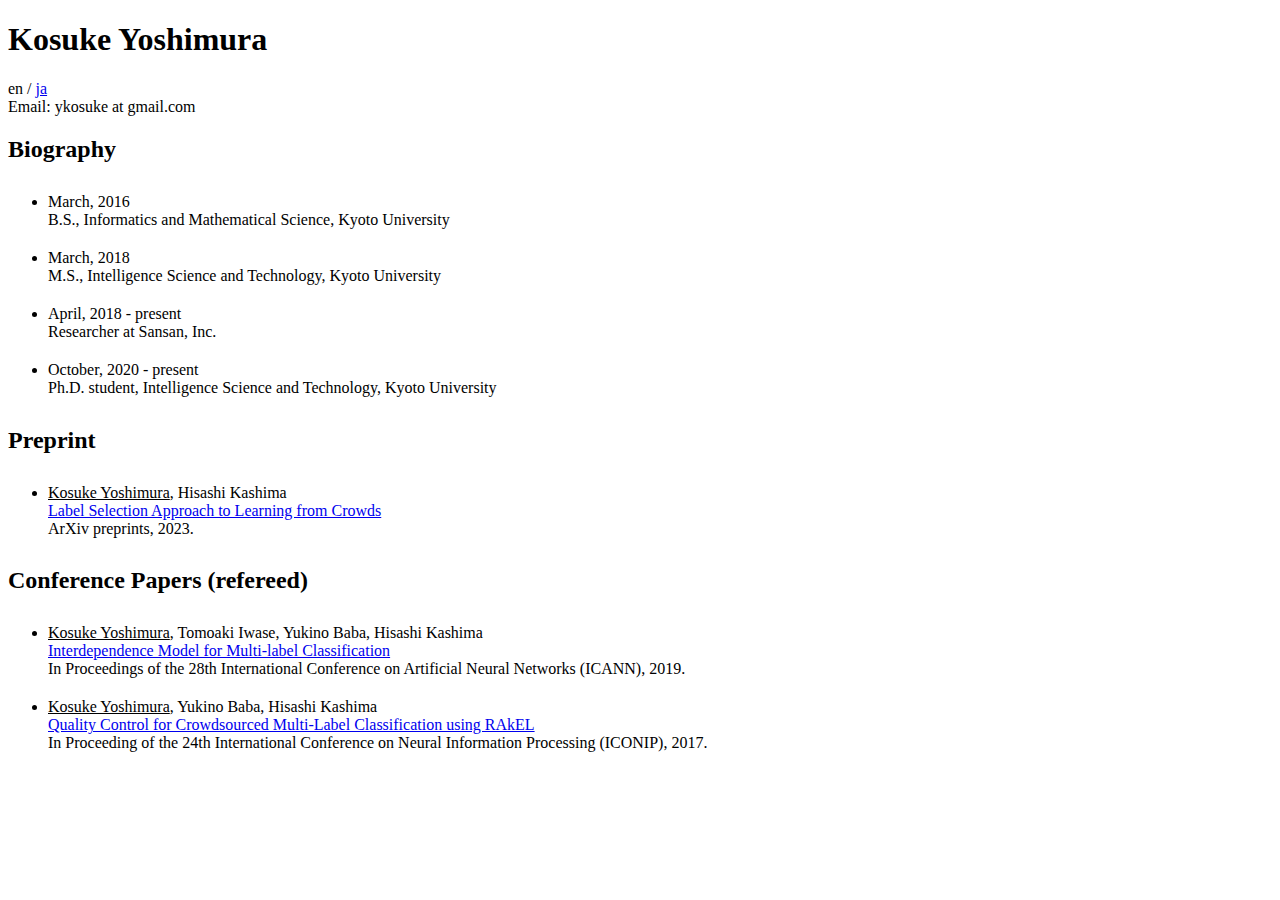
<file: index.html>
<!DOCTYPE html>
<html lang="en">

<head>
    <meta http-equiv="Content-Type" content="text/html; charset=UTF-8">
    <title>Kosuke Yoshimura</title>
    <link rel="stylesheet" href="./css/style.css">
</head>

<body lang="en">
    <h1>Kosuke Yoshimura</h1>
    en / <a href="./index_ja.html">ja</a>
    <br>
    Email: ykosuke at gmail.com

    <h2>Biography</h2>
    <ul>
        <li>March, 2016
            <br>&#009;B.S., Informatics and Mathematical Science, Kyoto University
        </li>

        <li>March, 2018
            <br>&#009;M.S., Intelligence Science and Technology, Kyoto University
        </li>

        <li>April, 2018 - present
            <br>&#009; Researcher at Sansan, Inc.
        </li>

        <li>October, 2020 - present
            <br>&#009;Ph.D. student, Intelligence Science and Technology, Kyoto University
        </li>
    </ul>

    <h2>Preprint</h2>
    <ul>
        <li><u>Kosuke Yoshimura</u>, Hisashi Kashima
            <br><a href="https://arxiv.org/abs/2308.10396">Label Selection Approach to Learning from Crowds</a>
            <br>ArXiv preprints, 2023.
        </li>
    </ul>

    <h2>Conference Papers (refereed)</h2>
    <ul>
        <li>
            <u>Kosuke Yoshimura</u>, Tomoaki Iwase, Yukino Baba, Hisashi Kashima
            <br><a href="https://link.springer.com/chapter/10.1007/978-3-030-30490-4_6">Interdependence Model for Multi-label Classification</a>
            <br>In Proceedings of the 28th International Conference on Artificial Neural Networks (ICANN), 2019.
        </li>
        <li><u>Kosuke Yoshimura</u>, Yukino Baba, Hisashi Kashima
            <br><a href="https://link.springer.com/chapter/10.1007/978-3-319-70087-8_7">Quality Control for Crowdsourced Multi-Label Classification using RAkEL</a>
            <br>In Proceeding of the 24th International Conference on Neural Information Processing (ICONIP), 2017.
        </li>
    </ul>

</body>

</html>
</file>
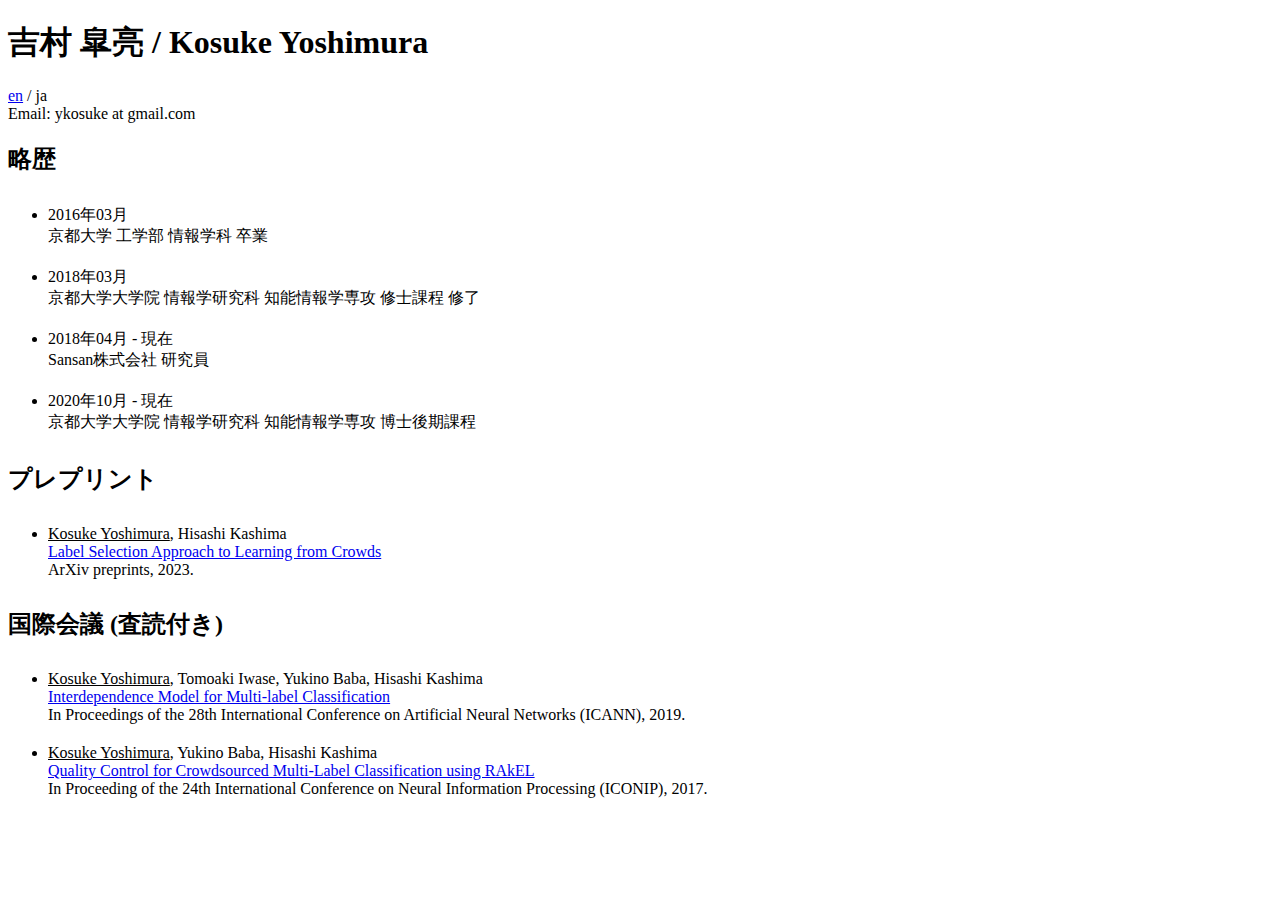
<file: index_ja.html>
<!DOCTYPE html>
<html lang="en">

<head>
    <meta http-equiv="Content-Type" content="text/html; charset=UTF-8">
    <title>吉村 皐亮 / Kosuke Yoshimura</title>
    <link rel="stylesheet" href="./css/style.css">
</head>

<body lang="en">
    <h1>吉村 皐亮 / Kosuke Yoshimura</h1>
    <a href="./index.html">en</a> / ja
    <br>
    Email: ykosuke at gmail.com

    <h2>略歴</h2>
    <ul>
        <li>2016年03月
            <br>京都大学 工学部 情報学科 卒業
        </li>

        <li>2018年03月
            <br>京都大学大学院 情報学研究科 知能情報学専攻 修士課程 修了
        </li>

        <li>2018年04月 - 現在
            <br>Sansan株式会社 研究員
        </li>

        <li>2020年10月 - 現在
            <br>京都大学大学院 情報学研究科 知能情報学専攻 博士後期課程
        </li>
    </ul>

    <h2>プレプリント</h2>
    <ul>
        <li><u>Kosuke Yoshimura</u>, Hisashi Kashima
            <br><a href="https://arxiv.org/abs/2308.10396">Label Selection Approach to Learning from Crowds</a>
            <br>ArXiv preprints, 2023.
        </li>
    </ul>

    <h2>国際会議 (査読付き)</h2>
    <ul>
        <li>
            <u>Kosuke Yoshimura</u>, Tomoaki Iwase, Yukino Baba, Hisashi Kashima
            <br><a href="https://link.springer.com/chapter/10.1007/978-3-030-30490-4_6">Interdependence Model for Multi-label Classification</a>
            <br>In Proceedings of the 28th International Conference on Artificial Neural Networks (ICANN), 2019.
        </li>
        <li><u>Kosuke Yoshimura</u>, Yukino Baba, Hisashi Kashima
            <br><a href="https://link.springer.com/chapter/10.1007/978-3-319-70087-8_7">Quality Control for Crowdsourced Multi-Label Classification using RAkEL</a>
            <br>In Proceeding of the 24th International Conference on Neural Information Processing (ICONIP), 2017.
        </li>
    </ul>


</body>

</html>
</file>
<file: css/style.css>
ul li {
    padding-top:10px;
    padding-bottom:10px;
}
</file>
